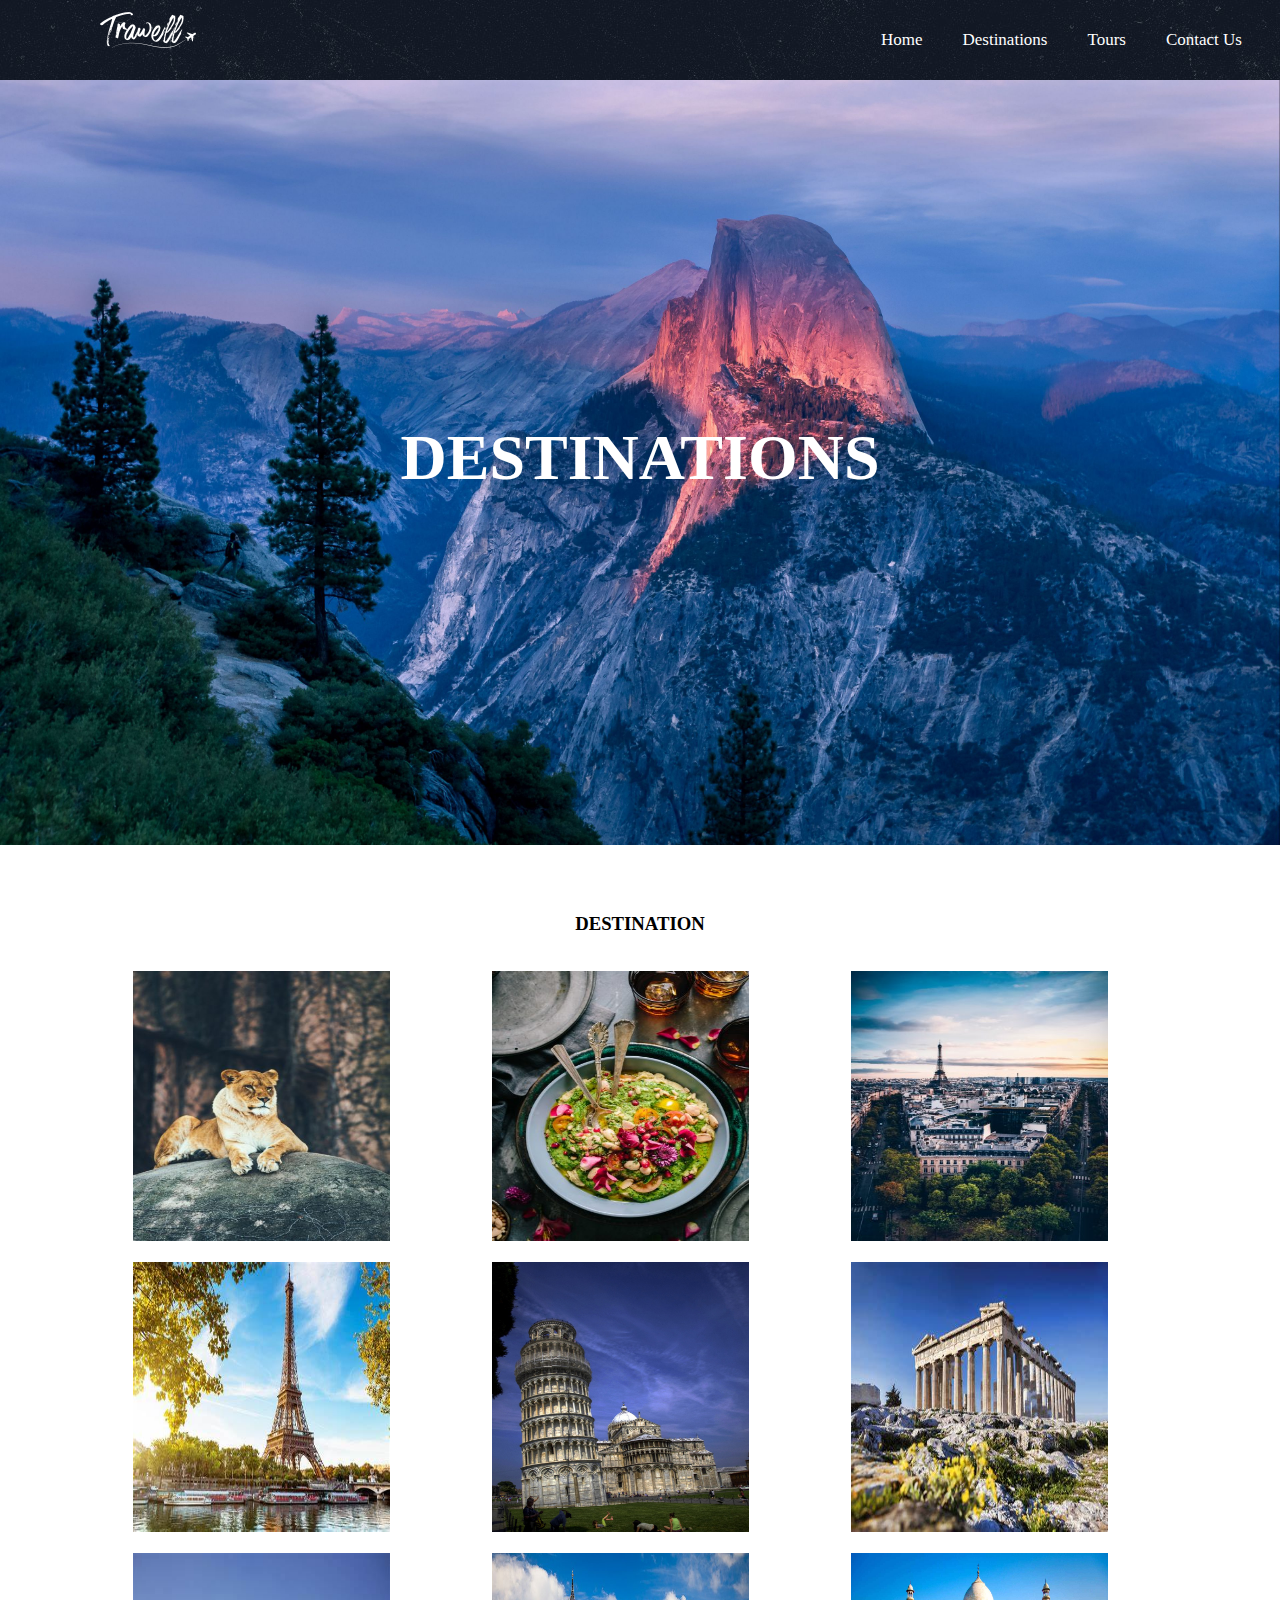
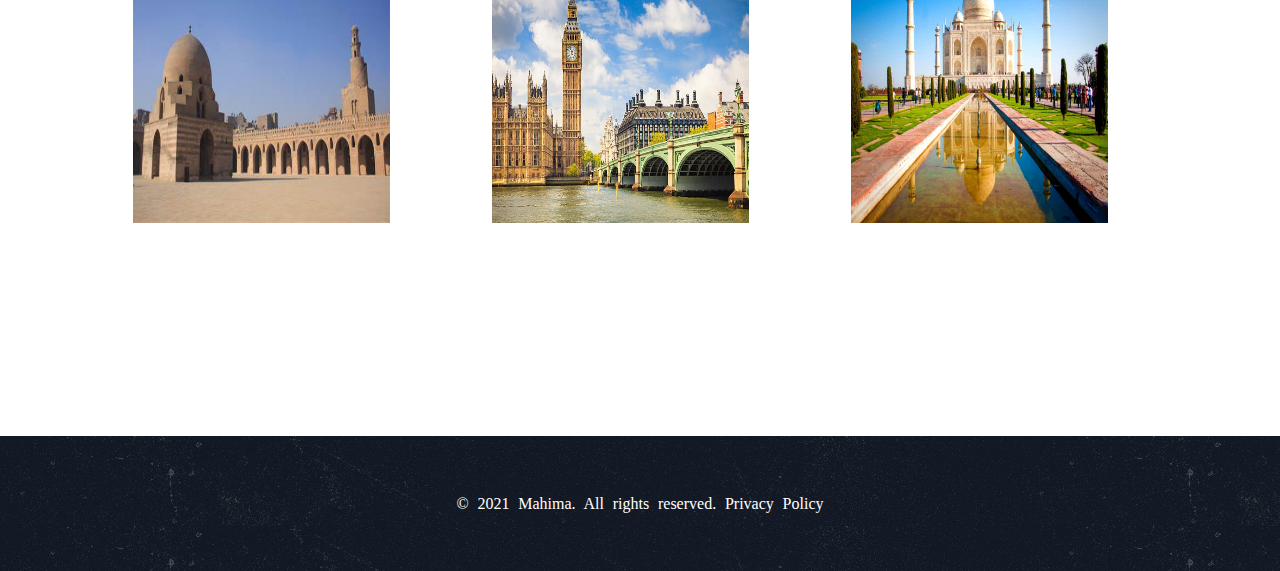
<file: destination.html>
<!DOCTYPE html>
<html>
<head>
	   <meta charset="utf-8">
    <!-- <title>Responsive Navbar | CodingNepal</title> -->
    <meta name="viewport" content="width=device-width, initial-scale=1.0">
        <link rel="stylesheet" href="travel.css">
    <link rel="stylesheet" href="https://cdnjs.cloudflare.com/ajax/libs/font-awesome/5.15.3/css/all.min.css"/>
 
  <script src="https://ajax.googleapis.com/ajax/libs/jquery/3.5.1/jquery.min.js"></script>
  <script src="https://cdnjs.cloudflare.com/ajax/libs/popper.js/1.16.0/umd/popper.min.js"></script>
	<title></title>
	<style>
				
		 *{
  padding: 0;
  margin: 0;
  text-decoration: none;
  list-style: none;
  box-sizing: border-box;
}
body{
  font-family: montserrat;
}
.container{
  margin-left:10%;
  margin-top: 2%;

}
nav{
background-image:url('images/menu-bg.jpg');
  height: 80px;
  width: 100%;
  
}
label.logo{
  color: white;
  font-size: 35px;
  line-height: 80px;
  padding: 0 100px;
  font-weight: bold;
}
nav ul{
  float: right;
  margin-right: 20px;
}
nav ul li{
  display: inline-block;
  line-height: 80px;
  margin: 0 5px;
}
nav ul li a{
  color: white;
  font-size: 17px;
  padding: 7px 13px;
  border-radius: 3px;

}
a.active,a:hover{
  transition: .5s;
}
.checkbtn{
  font-size: 30px;
  color: white;
  float: right;
  line-height: 80px;
  margin-right: 40px;
  cursor: pointer;
  display: none;
}
#check{
  display: none;
}
@media (max-width: 952px){
  label.logo{
    font-size: 30px;
    padding-left: 50px;
    float:right;

  }
  nav ul li a{
    font-size: 16px;
      }
}
@media (max-width: 858px){
  .checkbtn{
    display: block;
    float:left;
    margin-left: 10%;
  }
  ul{
    position: absolute;
    width: 100%;
    height: 40vh;
    background-image:url('images/menu-bg.jpg');
    opacity:0.5;
    top: 80px;
    left: -100%;
    padding-left:10%;

  
  }
  nav ul li{
    display: block;
    margin: 30px 0;
    line-height: 10px;

  } 
  nav ul li a{
    font-size: 20px;
  }
  a:hover,a.active{
    background: none;
    color:blue;
  
  }
  #check:checked ~ ul{
    left: 0;
  }
}
h2{
    display: flex;
    width: 90%;
    justify-content: center;
    align-items: center;
    text-align: center;
    font-size:1em;
}

h2:before,
h2:after {
    content: '';
    border-top: 1px solid #ccc;
    margin: 0 20px 0 0;
    flex: 1 0 20px;
}

h2:after {
    margin: 0 0 0 20px;
}
.card2{
 
  text-align: center;
  margin-bottom: 5%;
  text-align: justify;

}
/* Float four columns side by side */
.column2{
  float: left;
  width: 33%;
  padding: 0 5px;
  cursor:pointer;
  padding-right: 1%;

}


/* Remove extra left and right margins, due to padding */


/* Clear floats after the columns */
.row2:after {
  content: "";
  display: table;
  clear: both;
}

/* Responsive columns */

@media screen and (max-width: 900px) {
  .column2 {
    width: 50%;
    display: block;
    margin-bottom: 0px;

  }
}


/*.image1{
      position:relative;
      height:500px;
    
      overflow:hidden;
      background:url('images/destine.jpg') no-repeat center;
      background-size:cover;
    
    }
    .container1{
      position:absolute;
      top:50%;
      left:50%;
      color:white;
        overflow:hidden;
        transform: translate(-50%,-50%);
        text-align: center;

    }
    */
	</style>
</head>
<body>
	  <nav>
      <input type="checkbox" id="check">
      <label for="check" class="checkbtn">
        <i class="fas fa-bars"></i>
      </label>
      <label class="logo"><a><img src="images/trawellogo.png"></a></li></label>  
      <ul>
        <li><a href="index.html">Home</a></li>
      <li><a href="destination.html">Destinations</a></li>
      <li><a href="tours.html">Tours</a></li>
       <li><a href="contact.html">Contact Us</a></li>
      </ul>
    </nav>
<div >
<img src="images/destine.jpg" style="width:100%;height:85vh;">
<h3 style="text-align: center;margin-bottom:-5%;padding-top: 5%;position:static;">DESTINATION</h3>
<h1 class="desti" style="position:relative;bottom:50vh;color:white;text-align:center;font-size:4em;">DESTINATIONS</h1>

<div class="container">

<div class="row2">
  <div class="column2">
    <div class="card2">
       <img  src="images/africa.jpg"   alt="Card image" class="card-img-top" style="width:75%;height:30vh;">
        
    </div>
  </div>

  <div class="column2">
    <div class="card2">
       <img  src="images/asia.jpg"   alt="Card image" class="card-img-top" style="width:75%;height:30vh;">
    </div>
  </div>

  <div class="column2">
    <div class="card2">
       <img  src="images/europe.jpg"   alt="Card image" class="card-img-top" style="width:75%;height:30vh;">
    </div>
  </div>

  
<div class="column2">
    <div class="card2">
       <a target="_blank" href="images/africa.jpg">
       <img  src="images/france.jfif"   alt="Card image" class="card-img-top" style="width:75%;height:30vh;">
     </a>
    </div>
  </div>
  <div class="column2">
    <div class="card2">
       <img  src="images/italy.jpg"   alt="Card image" class="card-img-top" style="width:75%;height:30vh;">
    </div>
  </div>

  <div class="column2">
    <div class="card2">
       <img  src="images/greece.jfif"   alt="Card image" class="card-img-top" style="width:75%;height:30vh;">
    </div>
  </div>
  <div class="column2">
    <div class="card2">
       <a target="_blank" href="images/maldives.jpg">
       <img  src="images/egypt.jfif"   alt="Card image" class="card-img-top" style="width:75%;height:30vh;">
     </a>
    </div>
  </div>

  <div class="column2">
    <div class="card2">
       <img  src="images/uk.jpg"   alt="Card image" class="card-img-top" style="width:75%;height:30vh;">
    </div>
  </div>

  <div class="column2">
    <div class="card2">
       <img  src="images/tajmahal.jpg"   alt="Card image" class="card-img-top" style="width:75%;height:30vh;">
    </div>
  </div>
</div>
</div>




<footer>
  <footer id="pageFooter" style="text-align:center;margin-top: 15%;background-image:url('images/menu-bg.jpg');color:#fff;line-height:15vh;word-spacing: .3em;">&copy 2021 Mahima. All rights reserved. Privacy Policy</footer>

</footer>
</body>
</html>
</file>
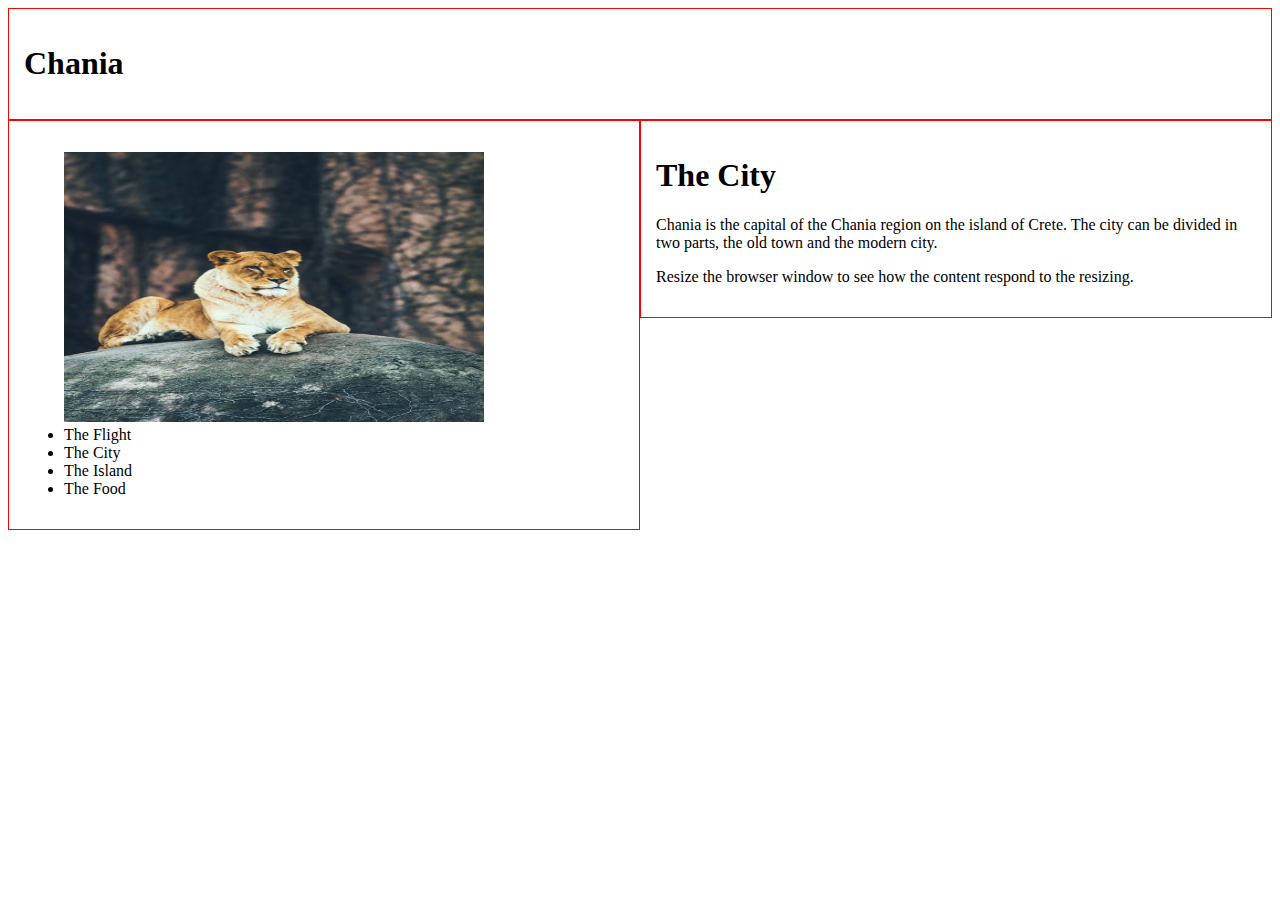
<file: styleguide.html>
<!DOCTYPE html>
<html>
<head>
<meta name="viewport" content="width=device-width, initial-scale=1.0">
<style>
* {
  box-sizing: border-box;
}

.header {
  border: 1px solid red;
  padding: 15px;
}

.row::after {
  content: "";
  clear: both;
  display: table;
}

[class*="col-"] {
  float: left;
  padding: 15px;
  border: 1px solid red;
}

.col-1 {width: 8.33%;}
.col-2 {width: 16.66%;}
.col-3 {width: 50%;}
.col-4 {width: 33.33%;}
.col-5 {width: 41.66%;}
.col-6 {width: 50%;}
.col-7 {width: 58.33%;}
.col-8 {width: 66.66%;}
.col-9 {width: 50%;}
.col-10 {width: 83.33%;}
.col-11 {width: 91.66%;}
.col-12 {width: 100%;}
</style>
</head>
<body>

<div class="header">
  <h1>Chania</h1>
</div>

<div class="row">

<div class="col-3">
  <ul>
    <img  src="images/africa.jpg"   alt="Card image" class="card-img-top" style="width:75%;height:30vh;">
    <li>The Flight</li>
    <li>The City</li>
    <li>The Island</li>
    <li>The Food</li>
  </ul>
</div>

<div class="col-9">
  <h1>The City</h1>
  <p>Chania is the capital of the Chania region on the island of Crete. The city can be divided in two parts, the old town and the modern city.</p>
  <p>Resize the browser window to see how the content respond to the resizing.</p>
</div>

</div>

</body>
</html>
</file>
<file: travel.css>
* {
  box-sizing: border-box;
}

body {
  font-family: Arial, Helvetica, sans-serif;
  margin:0;
  padding:0;
}
.container{
  margin:5%;
}

/* Float four columns side by side */
.column {
  float: left;
  width: 50%;
   padding-right: 3%;


   
}
.about{
 color:#666;
  font-size: 1.2em;
}
.about button{
 color:white;
 background-color: teal;
 border-style: none;
padding:2%;
border-radius:5px; 
}

/* Remove extra left and right margins, due to padding */


/* Clear floats after the columns */
.row:after {
  content: "";
  display: table;
  clear: both;
}

/* Responsive columns */
@media screen and (max-width: 900px) {
  .column {
    width: 100%;
    display: block;
    margin-bottom: 20px;


  }
}

/* Style the counter cards */
.card {
  text-align: center;
  margin-bottom: 10%;
  text-align: justify;
}
.card2{
 
  text-align: center;
  margin-bottom: 10%;
  text-align: justify;
}
/* Float four columns side by side */
.column2{
  float: left;
  width: 33%;
  padding: 0 5px;
  cursor:pointer;
  padding-right: 3%;
}

/* Remove extra left and right margins, due to padding */


/* Clear floats after the columns */
.row2:after {
  content: "";
  display: table;
  clear: both;
}

/* Responsive columns */
@media screen and (max-width: 600px) {
  .column2 {
    width: 100%;
    display: block;
    margin-bottom: 20px;

  }
}


/* Float four columns side by side */


/* Style the counter cards */
.card3 {

  padding: 0px;


}
.column3{
  float: left;
  width: 20%;
  padding: 0 4px;
  cursor:pointer;
}

/* Remove extra left and right margins, due to padding */


/* Clear floats after the columns */
.row3:after {
  content: "";
  display: table;
  clear: both;
}

/* Responsive columns */
@media screen and (max-width: 600px) {
  .column3 {
    width: 20%;
    display: block;
  }
}

/* Style the counter cards */
.card3 {

  padding: 6px;
  text-align: center;
 margin-left: 20%;

}
.visited h3{
  font-size: 2em;
  color:teal;
}
.visited{
    margin-bottom: 10%;
}

@media screen and (max-width: 800px) {

.visited{
  margin-bottom: 25%;
     width: 100%;
    display: block;
}
}


.column4{
  float: left;
  width: 25%;
  padding: 0px;
  cursor:pointer;
  background-color:teal;
box-sizing:border-box;
}

@media screen and (max-width: 600px) {
  .column4 {
    width: 100%;
    display: block;
    margin-bottom: 20px;
    padding-left: 5%;

  }
}
</file>
